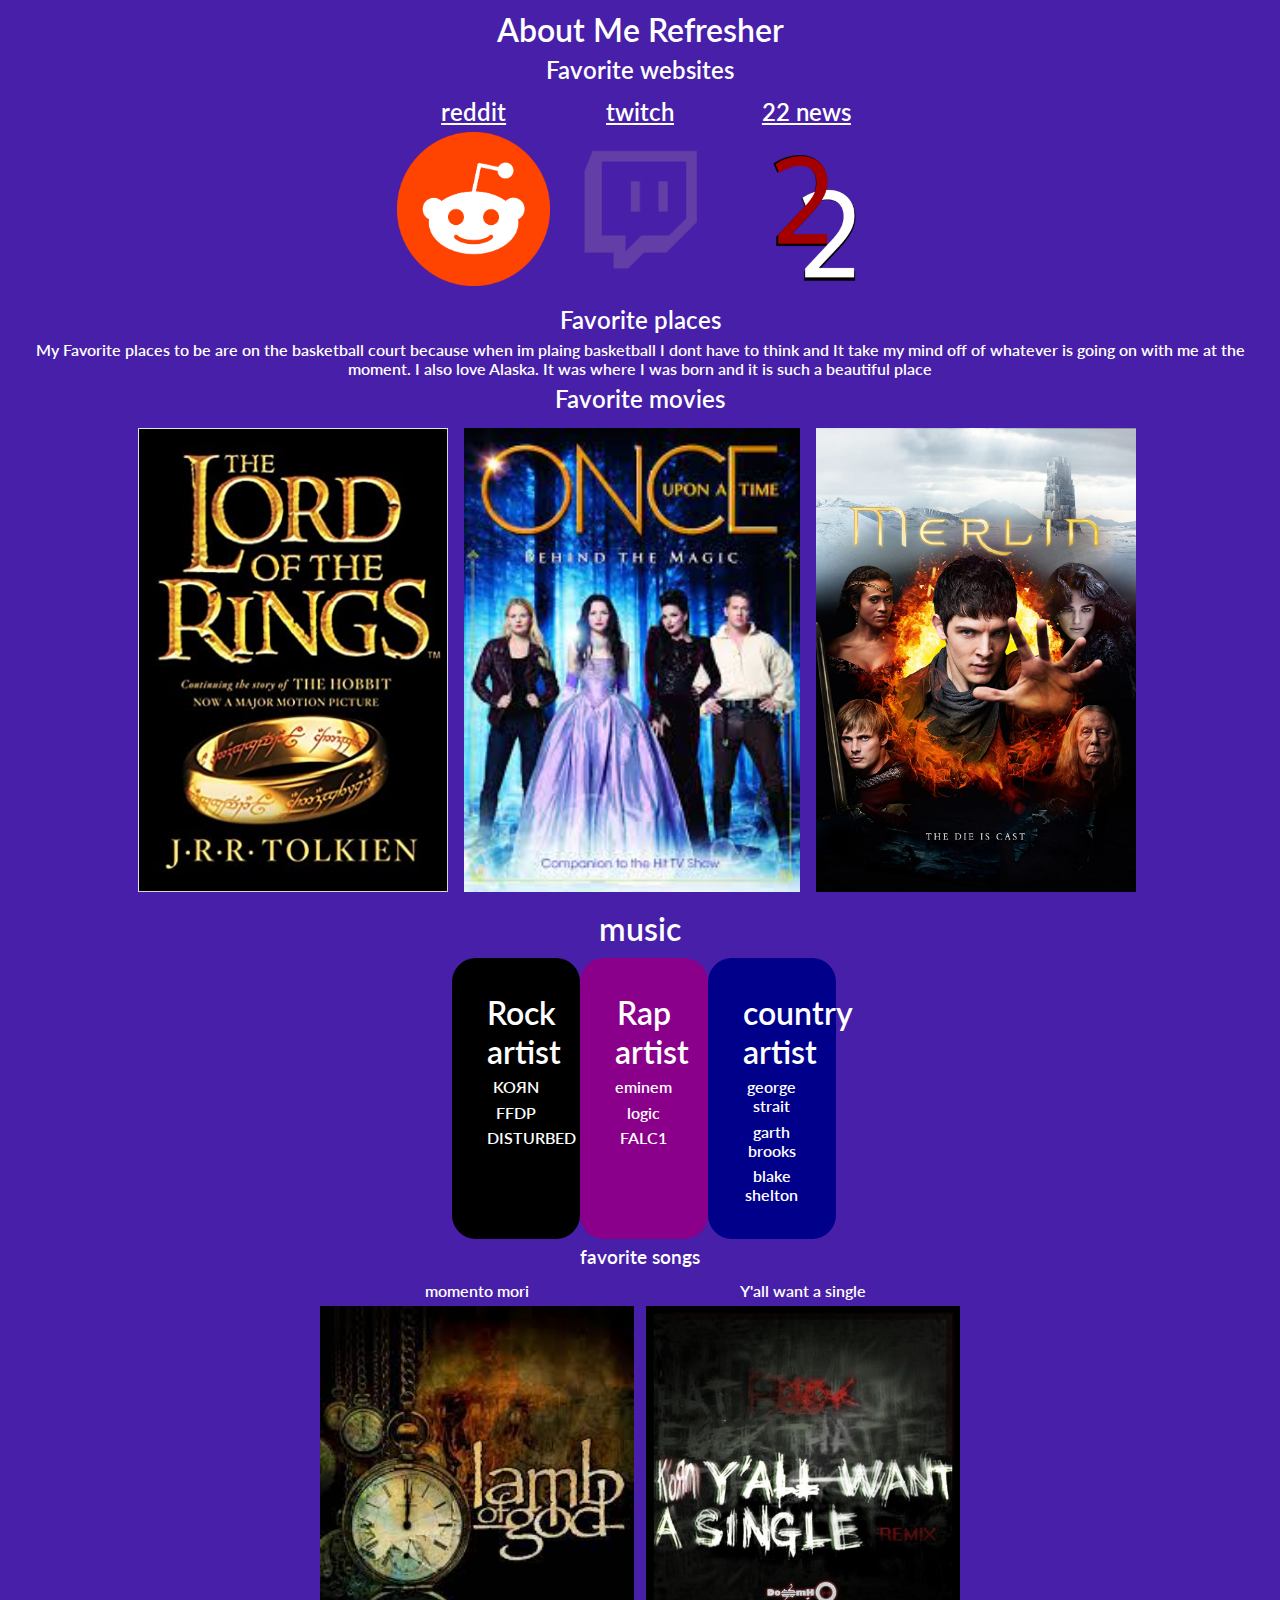
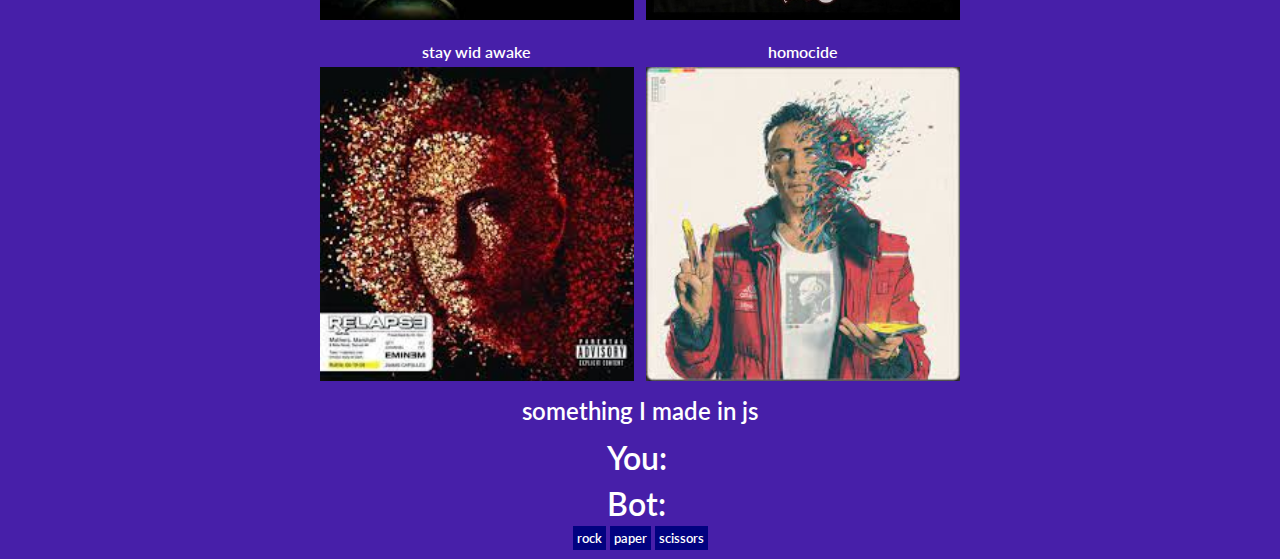
<file: web dev 2/refesher/index.html>
<!DOCTYPE html>
<html lang="en">
    <head>
        <meta charset="UTF-8">
        <meta http-equiv="X-UA-Compatible" content="IE=edge">
        <meta name="viewport" content="width=device-width, initial-scale=1.0">
        <title>About you</title>
        <link rel="stylesheet" href="styles/index.css">
    </head>
    <body>
        <h1 class="headder">About Me Refresher</h1>
        <h2>Favorite websites</h1>
        <div class="img-flex">
            <a href="https://reddit.com/" target="_blank">
                <h2>reddit</h2><img class="img1" src="images/reddit-logo.png" alt="reddit"></a>
            <a href="https://www.twitch.tv/">
                <h2>twitch</h2><img class="img2" src="images/twitch.png" alt="twitch"></a>
            <a href="https://22news.org/">
                <h2>22 news</h2><img class="img3" src="images/22news.png" alt="22news"></a>
        </div>

        <div>
            <h2>Favorite places</h2>
            <p>My Favorite places to be are on the basketball court because when im plaing basketball I dont have to think and It take my mind off of whatever is going on with me at the moment. I also love Alaska. It was where I was born and it is such a beautiful place
            </p>
            <h2>Favorite movies</h2>
            <div class="img-flex">
                <img src="images/lord of the rings.jpg" alt="lord of the rings" class="pic">
                <img src="images/once apone a time.jfif" alt="" class="pic">
                <img src="images/merlin.jpg" alt="" class="pic"><p></p>
            </div>
            <div class="center">
                <h1>music</h1>
            </div>
            <div class="music">
                <div class="rock-bg">
                    <h3 class="artist">Rock artist</h3>
                    <p>KOЯN</p>
                    <p>FFDP</p>
                    <p>DISTURBED</p>
                </div>
                <div class="rap-bg">
                    <h3 class="artist">Rap artist</h3>
                    <p>eminem</p>
                    <p>logic</p>
                    <p>FALC1</p>
                </div>
                <div class="country-bg">
                    <h3 class="artist">country artist</h3>
                    <p>george strait</p>
                    <P>garth brooks</P>
                    <p>blake shelton</p>
                </div>
            </div>
            <h3>favorite songs</h3>
            <div class="music middle">
                <div>
                    <p>momento mori</p><img src="images/god.jfif" alt=""></div>
                <div>
                    <p>Y'all want a single</p><img src="images/yall.jpg" alt=""></div>
            </div>
            <div class="music middle">
                <div>
                    <p>stay wid awake</p><img src="images/awake.jfif" alt="">
                </div>
                <div>
                    <p>homocide</p><img src="images/logic.jfif" alt="">
                </div>
            </div>
            <h2>something I made in js</h2>
            <h1 id="outcome"></h1>
            <h1>You:<span id="playersChoice"></span>
            </h1>
            <h1>Bot:<span id="botChoice"></span>
            </h1>
            <button id="rockbtn" class="rpsBtn">rock</button>
            <button id="papperbtn" class="rpsBtn">paper</button>
            <button id="scissorsbtn" class="rpsBtn">scissors</button>


            <script>
                let choice = document.getElementById("playersChoice")
                let bot = document.getElementById("botChoice")
                let math = 0
                let you = 0
                let bot2 = 0
                let outcome = document.getElementById("outcome")
                document.getElementById("rockbtn").addEventListener("click", () => showRock())
                document.getElementById("papperbtn").addEventListener("click", () => showPaper())
                document.getElementById("scissorsbtn").addEventListener("click", () => showScissors())

                function showRock() {
                    you = 1
                    choice.textContent = "Rock"
                    botsChoice()
                }
                function showPaper() {
                    you = 2
                    choice.textContent = "Paper"
                    botsChoice()

                }
                function showScissors() {
                    you = 3
                    choice.textContent = "Scissors"
                    botsChoice()
                }
                function botsChoice() {
                    math = Math.floor(Math.random(1) * 3) + 1;
                    if (math === 1) {
                        bot.textContent = "rock"
                        bot2 = "Rock"
                    } else if (math === 2) {
                        bot.textContent = "paper"
                    } else {
                        bot.textContent = "scicors"
                    }
                    console.log(math)
                    check()
                }
                function check() {
                    if (math === 1 && you === 2) {
                        outcome.textContent = "You Win"
                    } else if (math === 3 && you === 1) {
                        outcome.textContent = "You Win"
                    } else if (math === 2 && you === 3) {
                        outcome.textContent = "You Win"
                    } else if (you === math) {
                        outcome.textContent = "There was a tie"
                    } else {
                        outcome.textContent = "You Lose"
                    } // console.log(you)

                }
            </script>


        </body>
    </body>
</html></body></html>
</file>
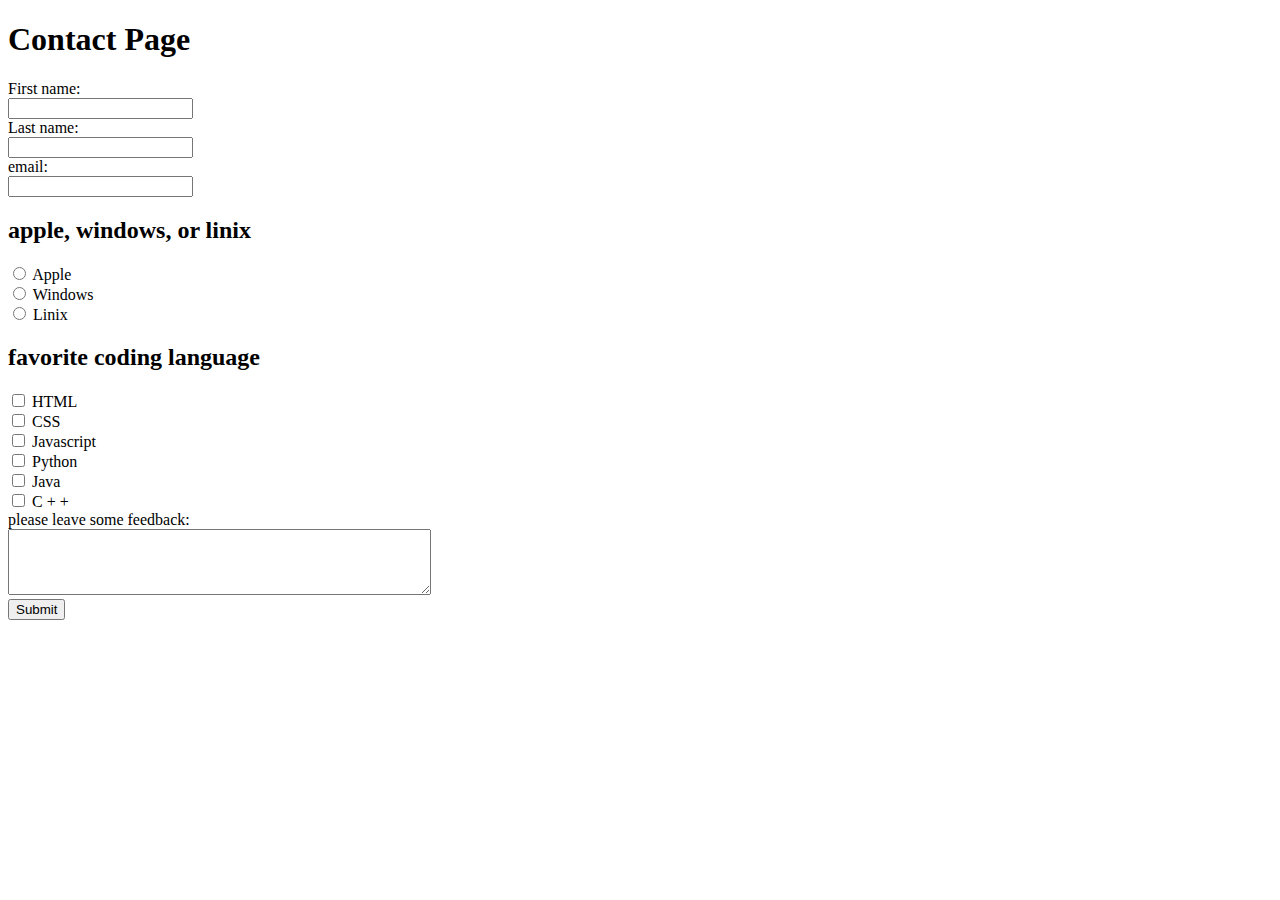
<file: web dev 2/refesher/forms.html>
<!DOCTYPE html>
<html lang="en">
	<head>
		<meta charset="UTF-8" />
		<meta http-equiv="X-UA-Compatible" content="IE=edge" />
		<meta name="viewport" content="width=device-width, initial-scale=1.0" />
		<title>forms</title>
		<link rel="stylesheet" href="styles/forms.css" />
	</head>
	<body>
		<h1 id="test">Contact Page</h1>
		<form>
			<!-- person name -->
			<div>
				<label for="fname">First name:</label><br />
				<input type="text" id="fname" name="fname" value="" /><br />
			</div>
			<label for="lname">Last name:</label><br />
			<input type="text" id="lname" name="lname" value="" /><br />
			<label for="email">email:</label><br />
			<input type="email" /><br />
			<!-- radio buttoms -->
			<h2>apple, windows, or linix</h2>
			<input type="radio" id="html" name="fav_language" value="HTML" />
			<label for="html">Apple</label><br />
			<input type="radio" id="css" name="fav_language" value="CSS" />
			<label for="css">Windows</label><br />
			<input
				type="radio"
				id="javascript"
				name="fav_language"
				value="JavaScript"
			/>
			<label for="javascript">Linix</label><br />
			<!-- check boxes -->
			<h2>favorite coding language</h2>
			<input type="checkbox" id="vehicle1" name="vehicle1" value="HTML" />
			<label for="vehicle1">HTML</label><br />
			<input type="checkbox" id="vehicle2" name="vehicle2" value="css" />
			<label for="vehicle2">CSS</label><br />
			<input type="checkbox" id="vehicle3" name="vehicle3" value="Js" />
			<label for="vehicle3">Javascript</label><br />
			<input type="checkbox" id="vehicle3" name="vehicle3" value="python" />
			<label for="vehicle3">Python</label><br />
			<input type="checkbox" id="vehicle3" name="vehicle3" value="Java" />
			<label for="vehicle3">Java</label><br />
			<input type="checkbox" id="vehicle3" name="vehicle3" value="C++" />
			<label for="vehicle3">C + +</label><br />

			<label for="w3review">please leave some feedback:</label><br />
			<textarea id="w3review" name="w3review" rows="4" cols="50"> </textarea
			><br />

			<input type="submit" value="Submit" />
		</form>
	</body>
</html>
</file>
<file: web dev 2/refesher/styles/index.css>
@import url('https://fonts.googleapis.com/css2?family=Lato:ital,wght@0,400;0,700;0,900;1,300;1,400;1,700;1,900&display=swap');
*{
    padding: .2rem;
    margin: 0;
    font-family: 'lato';
    font-weight: 600;
    color:white;
    box-sizing: border-box;
}
body{
    background-color: #471FA9 ;
    text-align: center;
}

.headder{
    text-align: center;
}
.img1{
    width: 10rem;
    position: relative;

}
.img2{
    width: 10rem;
    position: relative ;
}
.img3{
    width: 10rem;
    position: relative ;
}
.img-flex{
    display: flex;
    justify-content: center;
    align-items: center;
}
.pic{
    height: 30rem;
    padding: .5rem;
}
.rock-bg{
    background-color: black;
    padding: 2rem;
    border: black;
    border-radius: 1.5rem;
    width: 10vw;
    margin-left: 35%;
    aspect-ratio: 1;
}
.rap-bg{
    background-color: darkmagenta;
    padding: 2rem;
    border: black;
    border-radius: 1.5rem;
    width: 10vw;
}
.country-bg{
    background-color: darkblue;
    padding: 2rem;
    border-radius: 1.5rem;
    width: 10vw;
    aspect-ratio: 1;
}
.music {
    display: flex;
    text-align: center;
}
.artist{
    font-size: 2rem;
}
.center{
    display: flex;
    text-align: center;
    justify-content: center;
}
.middle{
    margin: auto;
    display: flex;
    justify-content: center;
}
.middle img{
    width: 20rem;
}
.rpsBtn{
    color:white;
    background-color: rgb(2, 2, 128);
    border: none;
    padding: .25rem;
}
</file>
<file: web dev 2/refesher/styles/forms.css>
/* body {
	display: flex;
	align-items: center;
	justify-content: center;
	flex-direction: column;
} */
</file>
